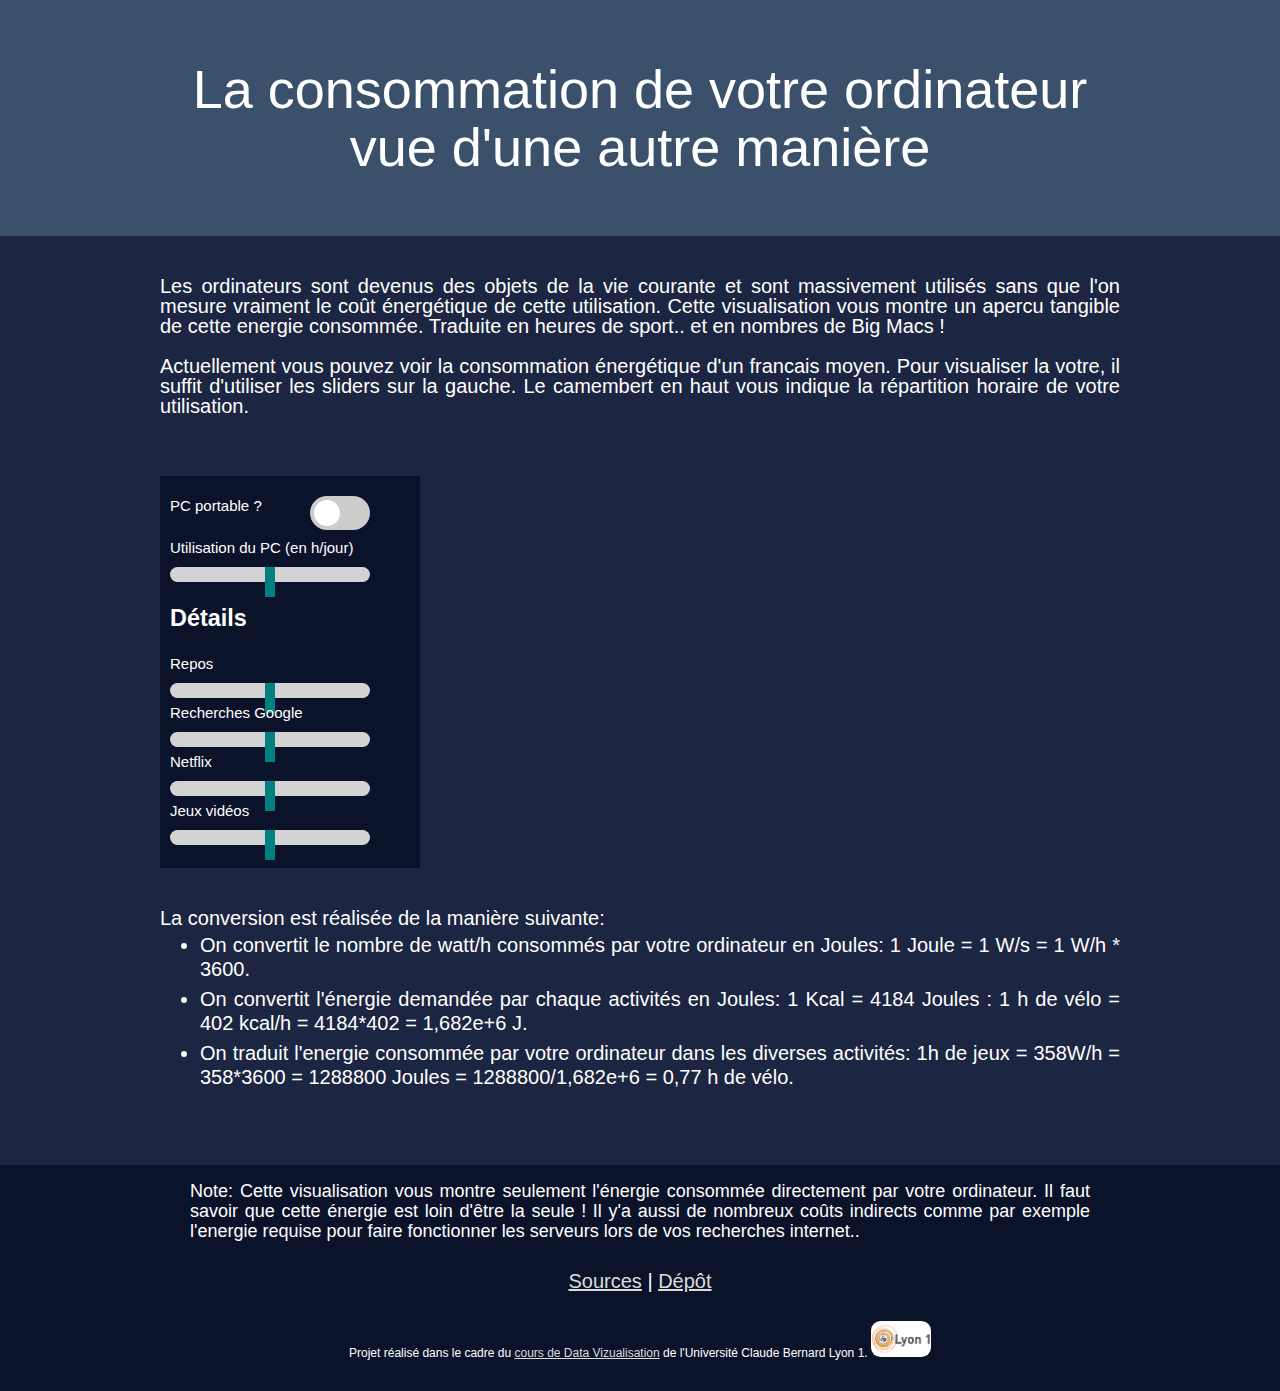
<file: index.html>
<!DOCTYPE html>
<html>
    <head>
        <meta charset="UTF-8"> 
        <link rel="stylesheet" href="style.css">
        <link rel="stylesheet" href="charts.css">
        <title>Visualisation</title>
    </head>
    <body>
        <div class="header">
            <h1 class="main_title">La consommation de votre ordinateur</h1>
            <h1 class="main_title">vue d'une autre manière</h1>
        </div>
        <div class="page">
            <div class="text-container">
                <p>
                    Les ordinateurs sont devenus des objets de la vie courante et sont massivement utilisés 
                    sans que l'on mesure vraiment le coût énergétique de cette utilisation. Cette visualisation
                    vous montre un apercu tangible de cette energie consommée. Traduite en heures de sport.. 
                    et en  nombres de Big Macs !
                </p>
                <p>
                    Actuellement vous pouvez voir la consommation énergétique d'un francais moyen. Pour visualiser
                    la votre, il suffit d'utiliser les sliders sur la gauche. Le camembert en haut vous indique la répartition
                    horaire de votre utilisation.
                </p>
            </div>
            <div class="content">
                <section class="slider_menu">
                    <div class="slider_group">
                        <!-- Rectangular switch -->
                        <div class="switch_wrapper">
                            <label>PC portable ?</label>
                            <label class="switch">
                                <input type="checkbox" id="isLaptop">
                                <span class="toggle_slider round"></span>
                            </label>
                        </div>
                        <label>Utilisation du PC (en h/jour)</label>
                        <div class="slider_subg">
                            <div class="range">
                                <input type="range" min="0" max="24" class="slider" id="pc" step="0.5">
                            </div>
                            <p class="slider_value"><span id="pc_value"></span></p>
                        </div>
                    </div>
                    <div class="details">
                        <h3>Détails</h3>
                        <div class="slider_group">
                            <label>Repos</label>
                            <div class="slider_subg">
                                <div class="range">
                                    <input type="range" min="0" max="24" class="slider"id="twitch" step="0.5">
                                </div>
                                <p class="slider_value"><span id="idlle_value"></span></p>
                            </div>
                        </div>
                        <div class="slider_group">
                            <label>Recherches Google</label>
                            <div class="slider_subg">
                                <div class="range">
                                    <input type="range" min="0" max="24" class="slider" id="google" step="0.5">
                                </div>
                                <p class="slider_value"><span id="google_value"></span></p>
                            </div>
                        </div>
                        <div class="slider_group">
                            <label>Netflix</label>
                            <div class="slider_subg">
                                <div class="range">
                                    <input type="range" min="0" max="24" class="slider" id="netflix" step="0.5">
                                </div>
                                <p class="slider_value"><span id="netflix_value"></span></p>
                            </div>
                        </div>
                        <div class="slider_group">
                            <label>Jeux vidéos</label>
                            <div class=slider_subg>
                                <div class="range">
                                    <input type="range" min="0" max="24" class="slider" id="jeux" step="0.5">
                                </div>
                                <p class="slider_value"><span id="game_value"></span></p>
                            </div>
                        </div> 
                    </div>
                    <section class = "mini_pie">
                        <div id="visu"></div>
                    </section>
                </section>
    
                <aside class= "main_viz">
                    <div id="bar_chart"></div>
                </aside>
            </div>
            <div class="text-container">
            </div>
            <div class="calculations">
                <p style="margin-bottom: 0px;">
                    La conversion est réalisée de la manière suivante:
                </p>
                <ul style="margin-top: 5px;">
                    <li>On convertit le nombre de watt/h consommés par votre ordinateur en Joules: 1 Joule = 1 W/s = 1 W/h * 3600.</li>
                    <li>On convertit l'énergie demandée par chaque activités en Joules: 1 Kcal = 4184 Joules : 1 h de vélo = 402 kcal/h = 4184*402 = 1,682e+6 J.</li>
                    <li> On traduit l'energie consommée par votre ordinateur dans les diverses activités: 1h de jeux = 358W/h = 358*3600 = 1288800 Joules = 1288800/1,682e+6 = 0,77 h de vélo.</li>
                </ul>
            </div>
        </div>
        
        <div class="footer">
            <p style="max-width: 900px;margin: auto;text-align: justify;text-justify: auto;font-size: 18px">
                Note: Cette visualisation vous montre seulement l'énergie consommée directement par votre ordinateur.
                Il faut savoir que cette énergie est loin d'être la seule ! Il y'a aussi de nombreux coûts indirects
                comme par exemple l'energie requise pour faire fonctionner les serveurs lors de vos recherches internet..
            </p>
            <p style="padding: 10px;">
                <a href="src.html">Sources</a> | 
                <a href="https://github.com/JBGUIMBAUD/Power-consumption-analogy">Dépôt</a>
            </p>
            <!-- <p style="font-style: italic;font-size: 16px;"> Réalisé par:  Jean-Baptiste Guimbaud ~ Nicolas Condomitti ~ Théo Buttez ~ Jérémy Duval</p>  -->
            <p style="font-size: 12px;">
                Projet réalisé dans le cadre du  
                <a href="https://lyondataviz.github.io/teaching/lyon1-m2/2019/">cours de Data Vizualisation</a>
                 de l'Université Claude Bernard Lyon 1.
                <a href="http://master-info.univ-lyon1.fr/IA/#intro">
                <img src="ressources/lyon1.png" alt="Logo UCBL">
                </a>
            </p>
        </div>
        <script src="https://d3js.org/d3.v5.min.js"></script>
        <script src="index.js" type="text/javascript"></script>
    </body>
</html>
</file>
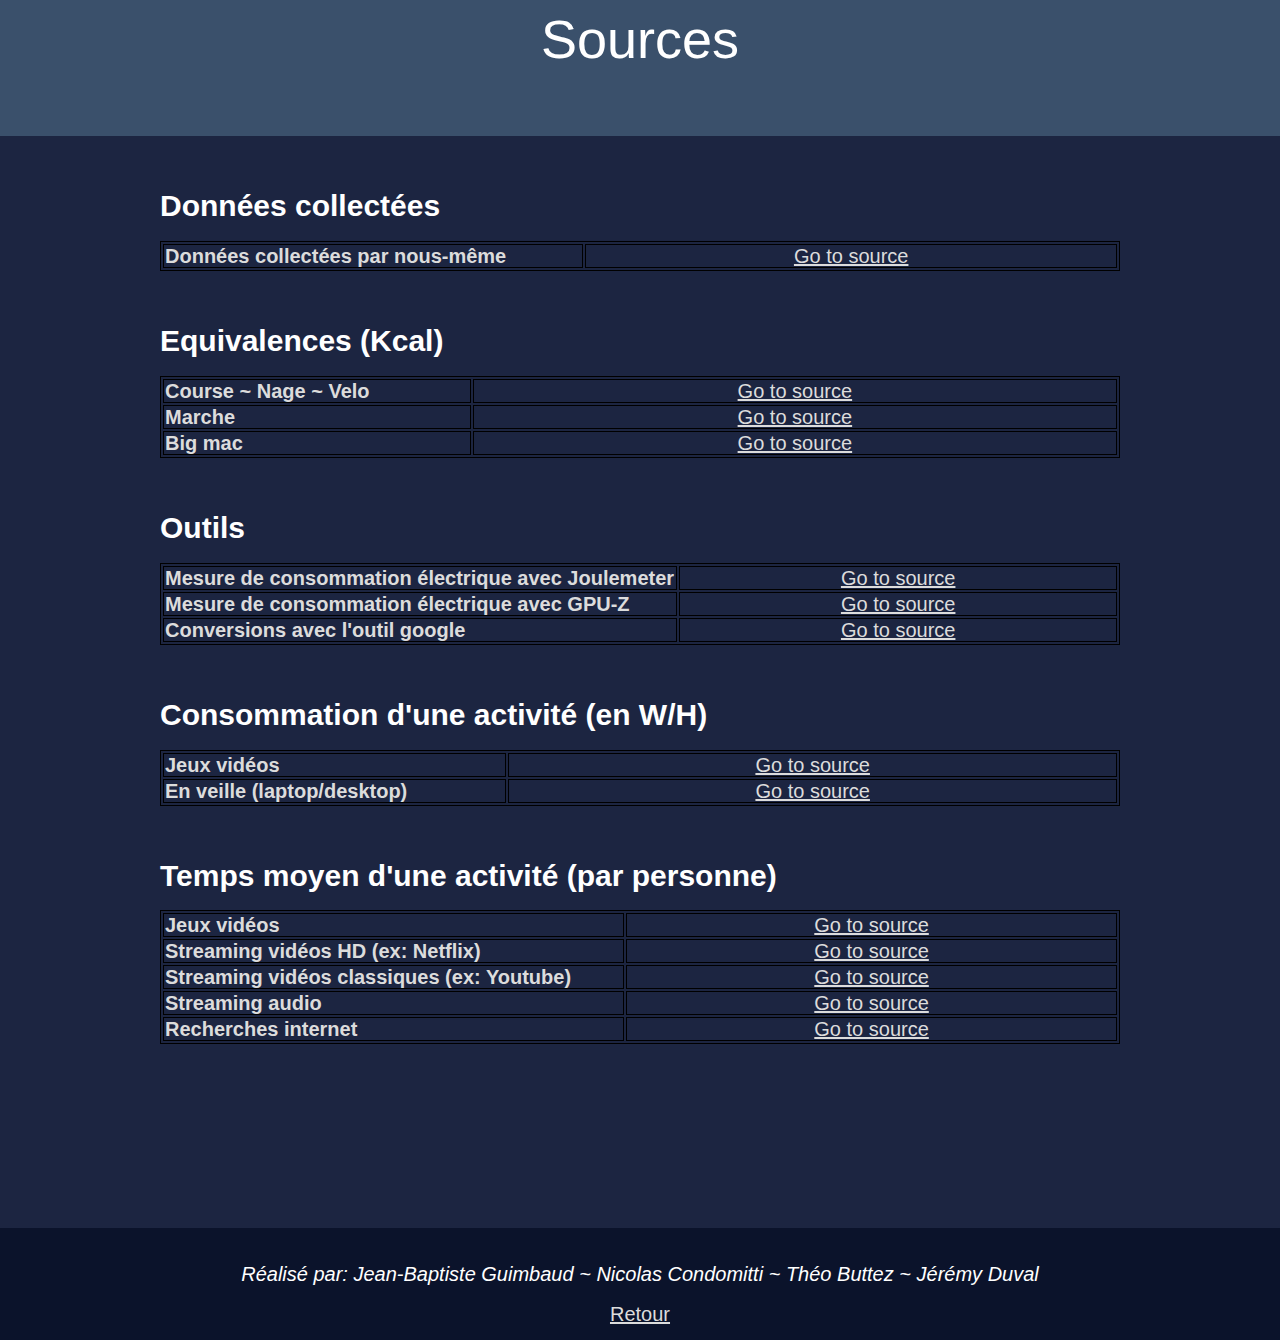
<file: src.html>
<!DOCTYPE html>
<html>
    <head>
        <meta charset="UTF-8"> 
        <link rel="stylesheet" href="style.css">
        <link rel="stylesheet" href="charts.css">
    </head>
    <body>
      <div class="header_sources">
        <h1>Sources</h1>
      </div>
      <div class="body_sources">
        <h2>Données collectées</h2>
        <table>
          <tr>
            <th>Données collectées par nous-même</th>
            <td> <a href="https://github.com/JBGUIMBAUD/pc_energy_cost/wiki/Donn%C3%A9es-recueillies">Go to source</a> </td>
          </tr>
        </table>

        <h2>Equivalences (Kcal)</h2>
        <table>
          <tr>
            <th>Course ~ Nage ~ Velo</th>
            <td> <a href="https://books.google.fr/books?id=v20XRxf__bsC&pg=PA15&lpg=PA15&dq=energy+1hour+running&source=bl&ots=r5Pfk_vvFQ&sig=ACfU3U0ifglgVkgsOMliYj2dPrpbbcYrdg&hl=fr&sa=X&ved=2ahUKEwjZ4ZSk6OLmAhUK1xoKHQFmAnsQ6AEwAHoECAkQAQ#v=onepage&q=energy%201hour%20running&f=false">Go to source</a> </td>
          </tr>
          <tr>
            <th>Marche</th>
            <td> <a href="https://www.runtastic.com/blog/en/calories-burned-walking-vs-running/">Go to source</a> </td>
          </tr>
          <tr>
            <th>Big mac</th>
            <td> <a href="https://www.caminteresse.fr/economie-societe/combien-y-a-t-il-de-calories-dans-un-big-mac-11101170/">Go to source</a> </td>
          </tr>
        </table>

        <h2>Outils</h2>
        <table>
          <tr>
            <th>Mesure de consommation électrique avec Joulemeter</th>
            <td> <a href="https://joulemeter.fr.uptodown.com/windows/telecharger">Go to source</a> </td>
          </tr>
          <tr>
            <th>Mesure de consommation électrique avec GPU-Z</th>
            <td> <a href="https://www.techpowerup.com/gpuz/">Go to source</a> </td>
          </tr>
          <tr>
            <th>Conversions avec l'outil google</th>
            <td> <a href="https://www.google.com/search?client=ubuntu&hs=cpt&channel=fs&sxsrf=ACYBGNRRqBlv3hoZ2sEdXlneGizYe7rjZw%3A1578410027218&ei=K6AUXp7xDNCXlwTCrI6gBw&q=kcal+joules&oq=kcal+joules&gs_l=psy-ab.3..0j0i7i30l3j0i7i10i30j0i7i30l5.2856.2856..3167...0.2..0.62.62.1......0....1..gws-wiz.......0i71.w4rnH6RXWxM&ved=0ahUKEwjesu3H4_HmAhXQy4UKHUKWA3QQ4dUDCAo&uact=5">Go to source</a> </td>
          </tr>
        </table>

        <h2>Consommation d'une activité (en W/H)</h2>
        <table>
          <tr>
            <th>Jeux vidéos</th>
            <td> <a href="https://www.forbes.com/sites/michaelkanellos/2015/09/07/the-big-surprise-in-home-energy-consumption-gaming-pcs/#7a8358c81bff">Go to source</a> </td>
          </tr>
          <tr>
            <th>En veille (laptop/desktop)</th>
            <td> <a href="https://www.motherjones.com/politics/2010/11/should-you-shut-down-your-computer-or-put-it-sleep/">Go to source</a> </td>
          </tr>
        </table>
        
        <h2>Temps moyen d'une activité (par personne)</h2>
        <table>
          <tr>
            <th>Jeux vidéos</th>
            <td> <a href="https://www.statista.com/statistics/273829/average-game-hours-per-day-of-video-gamers-in-selected-countries/">Go to source</a> </td>
          </tr>
          <tr>
            <th>Streaming vidéos HD (ex: Netflix)</th>
            <td> <a href="https://www.marketwatch.com/story/we-now-spend-more-time-on-netflix-than-we-do-bonding-with-our-kids-2018-09-13-12882032">Go to source</a> </td>
          </tr>
          <tr>
            <th>Streaming vidéos classiques (ex: Youtube)</th>
            <td> <a href="https://expandedramblings.com/index.php/youtube-statistics/">Go to source</a> </td>
          </tr>
          <tr>
            <th>Streaming audio</th>
            <td> <a href="https://www.quora.com/How-many-hours-a-week-do-users-spend-listening-to-music-on-streaming-apps-such-as-Spotify-or-Pandora">Go to source</a> </td>
          </tr>
          <tr>
            <th>Recherches internet</th>
            <td> <a href="https://brandongaille.com/time-spent-online-statistics-by-region-and-type-activity/">Go to source</a> </td>
          </tr>
        </table> 
      </div>
      <div class="footer_sources">
        <p style="font-style: italic;"> Réalisé par:  Jean-Baptiste Guimbaud ~ Nicolas Condomitti ~ Théo Buttez ~ Jérémy Duval</p>
        <a href="index.html">Retour</a>
      </div>
    </body>
</html>
</file>
<file: style.css>
.range {
    width: 200px;
    margin: 9px 9px 0 0;
}

* {
    box-sizing: border-box;
  }
  
  html {
    margin: 0;
    height: 100%;
    box-sizing: border-box;
  }
  

  body {
    /* center on page */

    font-family: sans-serif;
    font-size: 20px;
    line-height: 20px;
    color: white;
    background-color: #1c2541;
    
    position: relative;
    padding-bottom: 6rem;
    min-height: 100%;
    margin: 0;
    /* background-image: url('QERreport.jpg');
    background-repeat: no-repeat;
    background-attachment: fixed;
    background-size: cover; */
  }
  
  input[type=range] {
    -webkit-appearance: none;
    display: block;
    margin: 0;
    width: 100%;
    background: transparent;
  }
  
  input[type=range]::-webkit-slider-runnable-track {
    -webkit-appearance: none;
    width: 100%;
    height: 15px;
    color: transparent;
    background: lightgray;
    border-radius: 999px;
    border: none;
  }
  
  input[type=range]::-moz-range-track {
    -webkit-appearance: none;
    width: 100%;
    height: 15px;
    color: transparent;
    background: lightgray;
    border-radius: 999px;
    border: none;
  }
  
  input[type=range]::-ms-track {
    -webkit-appearance: none;
    width: 100%;
    height: 15px;
    color: transparent;
    background: lightgray;
    border-radius: 999px;
    border: none;
  }
  
  input[type=range]::-ms-fill-lower {
    display: none;
  }
  
  input[type=range]::-ms-fill-upper {
    display: none;
  }
  
  input[type=range]::-webkit-slider-thumb {
    -webkit-appearance: none;
    height: 30px;
    width: 10px;
    background: #008080;
    box-shadow: 0px 2px 10px -2px black(1);
  }
  
  input[type=range]::-moz-range-thumb {
    -webkit-appearance: none;
    height: 30px;
    width: 10px;
    background: #008080;
    box-shadow: 0px 2px 10px -2px black(1);
  }
  
  input[type=range]::-ms-thumb {
    -webkit-appearance: none;
    height: 30px;
    width: 10px;
    background: #008080;
    box-shadow: 0px 2px 10px -2px black(1);
  }
  
  .ticks {
    display: flex;
    justify-content: space-between;
    padding: 5px;
  }
  
  .tick {
    position: relative;
    display: flex;
    justify-content: center;
    width: 1px;
    background: gray;
    height: 8px;
    line-height: 40px;
    margin-bottom: 20px;
    margin-top: 0px;
    font-size: 1em;
  }
  
  label {
    display: inline-block;
    width: 300px;
    font-size: 15px;
  }



  /* Sliders */
   /* The switch - the box around the slider */
.switch {
  position: absolute;
  left: 150px;
  width: 60px;
  height: 34px;
}

/* Hide default HTML checkbox */
.switch input {
  opacity: 0;
  width: 0;
  height: 0;
}

/* The slider */
.toggle_slider {
  position: absolute;
  cursor: pointer;
  top: 0;
  left: 0;
  right: 0;
  bottom: 0;
  background-color: #ccc;
  -webkit-transition: .4s;
  transition: .4s;
}

.toggle_slider:before {
  position: absolute;
  content: "";
  height: 26px;
  width: 26px;
  left: 4px;
  bottom: 4px;
  background-color: white;
  -webkit-transition: .4s;
  transition: .4s;
}

input:checked + .toggle_slider {
  background-color: #2196F3;
}

input:focus + .toggle_slider {
  box-shadow: 0 0 1px #2196F3;
}

input:checked + .toggle_slider:before {
  -webkit-transform: translateX(26px);
  -ms-transform: translateX(26px);
  transform: translateX(26px);
}

/* Rounded sliders */
.toggle_slider.round {
  border-radius: 34px;
}

.toggle_slider.round:before {
  border-radius: 50%;
}

.slider_value {
  margin:7px 0 5px 0;
}

.content {
  display: grid;
  grid-template-columns: 100px 0.5fr 1fr;
  grid-gap: 10px;
  grid-template-rows: 100px;
  margin-top: -80px;
}
.slider_menu {
  width: 260px;
  grid-column: 1;
  grid-row: 3 / 6;
  background-color: #0b132b;
  padding: 20px 10px 20px 10px;
}
.main_viz { 
  grid-column: 8;
  grid-row: 4 / 6;
}
.mini_pie { 
  grid-column: 1 / 3;
  grid-row: 1;
}

.tooltippie {
	background: #eee;
	box-shadow: 0 0 5px #999999;
	color: #333;
	display: none;
	font-size: 18px;
	left: 130px;
	padding: 10px;
	position: absolute;
	text-align: center;
	top: 95px;
	width: 80px;
	z-index: 10;
}

.body_sources table {
  width: 100%;
}

.body_sources table, th, td {
  border: 1px solid black;
  margin-bottom: 1em;
  color: Gainsboro;
}

.body_sources th{
  text-align: left;
}

.body_sources td {
  padding-left: 8em;
  padding-right: 8em;
  text-align: center;
  margin: auto;
}

.body_sources{
  width: 100%;
  margin: auto;
  margin: 0 auto 200px auto;

  font-family: "Helvetica Neue", Helvetica, Arial, sans-serif;
  width: 960px;
  position: relative;
}

a {
  color: Gainsboro;
}

a:hover {
  color: DeepSkyBlue;
}

.body_sources h2{
  margin-top: 2em;
}

footer {
  width: 100%;
  border-top: 0.1em solid #1f1f14;
  margin-bottom: 1.5em;
  padding-top: 1.5em;
  text-align: center;
}

.main_title {
  width: 100%;
  max-width: 900px;
  text-align: center;
  margin: auto;
}

.switch_wrapper{
  width: 300px;
  display: flex;
  flex-direction: row;
  margin-bottom: 20px;
}

.inline { float:left; }
footer a {
  display: inline-block;
  padding-top: 0.5em;
}

footer a:first-child {
  padding-top: 0em;
}

footer p a{
  display: inline-block;
}

footer p a:link {
  text-decoration: none;
}

footer p a:visited {
  text-decoration: none;
}

a img {
  width: 5em;
  height: auto;
  border-radius: 0.8em;
}

.slider_subg {
  display: inline-flex;
  flex-direction: row;
  align-items: flex-start;
}

.page {

  margin: 0 auto 200px auto;

  font-family: "Helvetica Neue", Helvetica, Arial, sans-serif;
  width: 960px;
  position: relative;
}
.footer {
  position: absolute;
  width: 100%;
  right: 0;
  bottom: 0;
  left: 0;
  margin: 0;
  padding: 1rem;
  background-color: #0b132b;
  text-align: center;
}

.header {
  padding: 60px;
  text-align: center;
  background: #3a506b;
  font-size: 20px;
  line-height: 1;
}

.page  p {
  text-align: justify;
  text-justify: auto;
}

.text-container {
  padding-top: 20px;
}
h1 { color: white; 
  font-family: 'Lato', sans-serif; font-size: 54px; font-weight: 300; line-height: 58px; margin: 0 0 58px;
}

a:hover { color: #69f73e; 
}

.header_sources {
  padding: 10px;
  text-align: center;
  background: #3a506b;
  font-size: 20px;
}

.footer_sources {
  position: absolute;
  width: 100%;
  right: 0;
  bottom: 0;
  left: 0;
  margin: 0;
  padding: 1rem;
  background-color: #0b132b;
  text-align: center;
}

li {
  line-height: 120%;
  padding-bottom: 6px;
  padding-top: 0px;
}

.calculations {
  text-indent: 0em;
  text-align: justify;
  margin-left: auto;
  margin-right: auto;
}
</file>
<file: charts.css>
#visu {
    font-family: "Helvetica Neue", Helvetica, Arial, sans-serif;
  }

path.slice{
	stroke-width:0px;
}


polyline{
	opacity: .3;
	stroke: black;
	stroke-width: 2px;
	fill: none;
}

#bart_chart {
    /* font-family: "Helvetica Neue", Helvetica, Arial, sans-serif; */
    width: 960px;
    height: 500px;
    position: relative;
}
</file>
